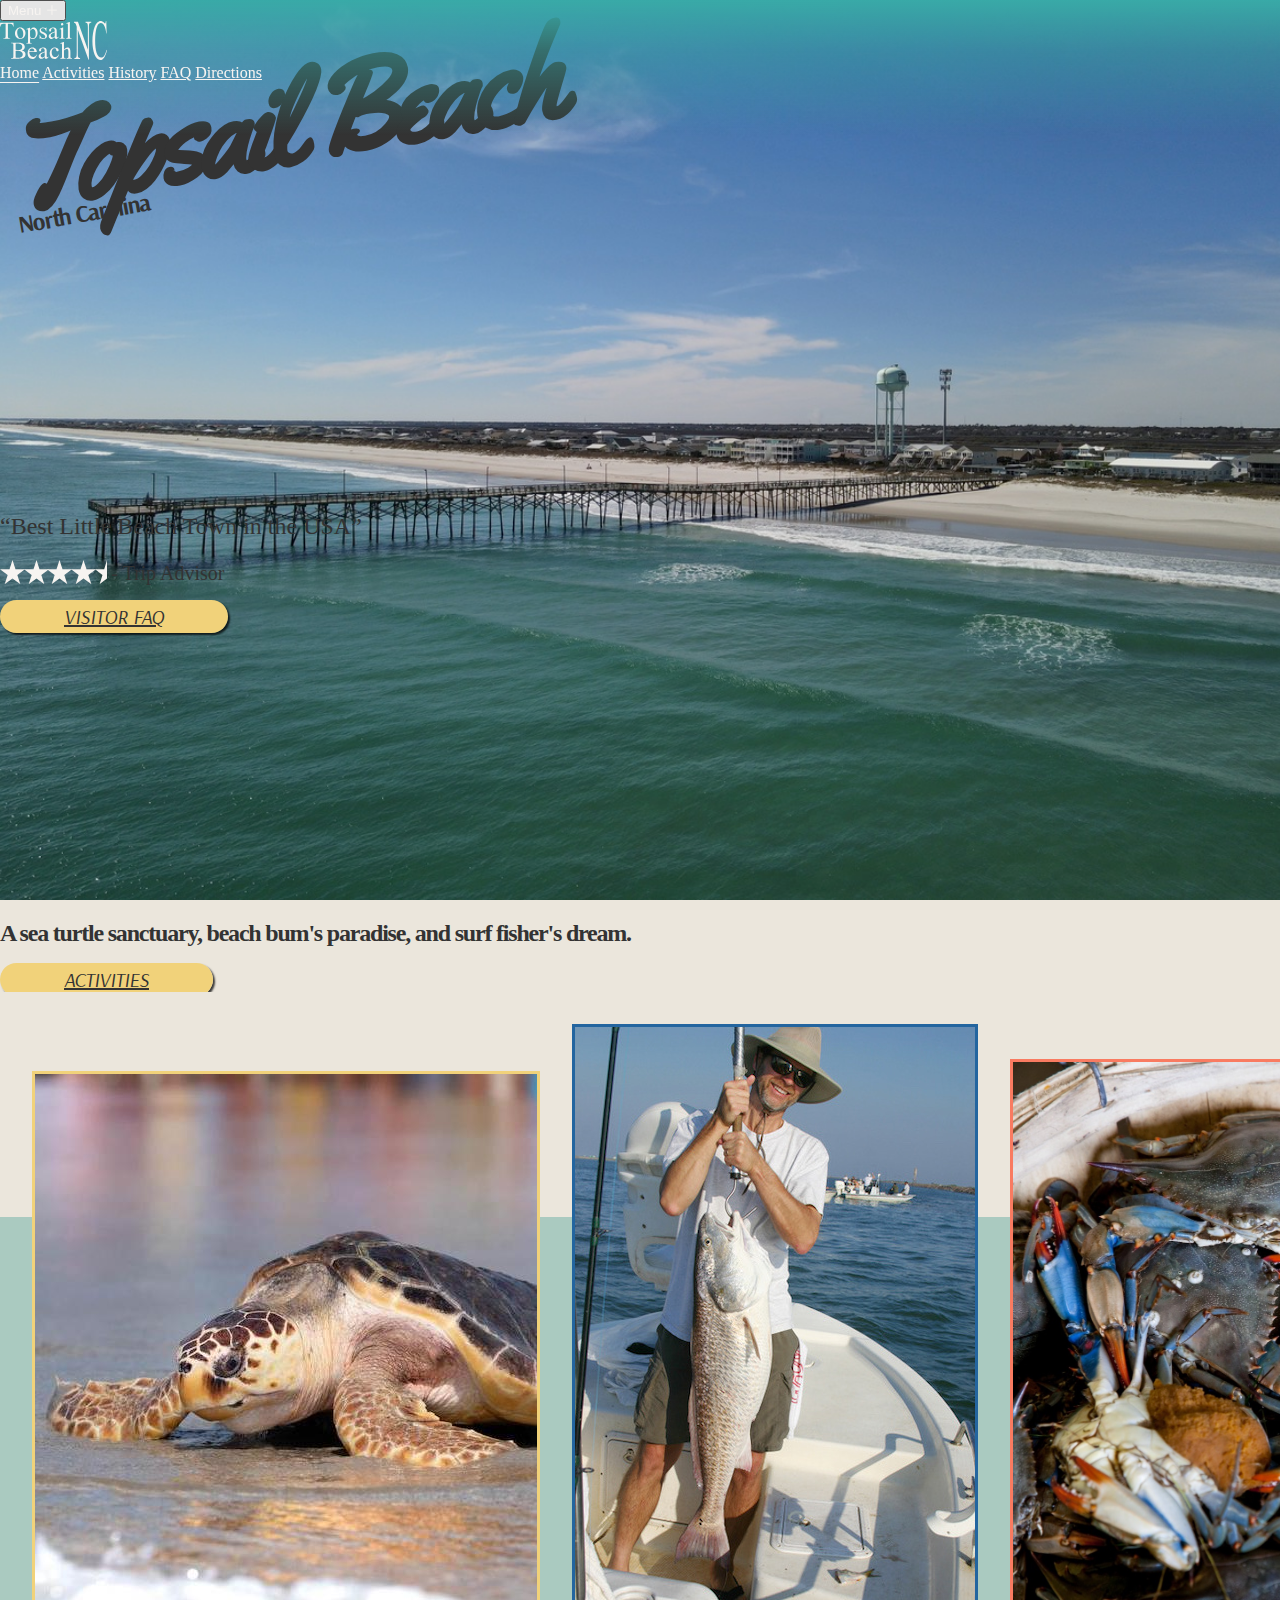
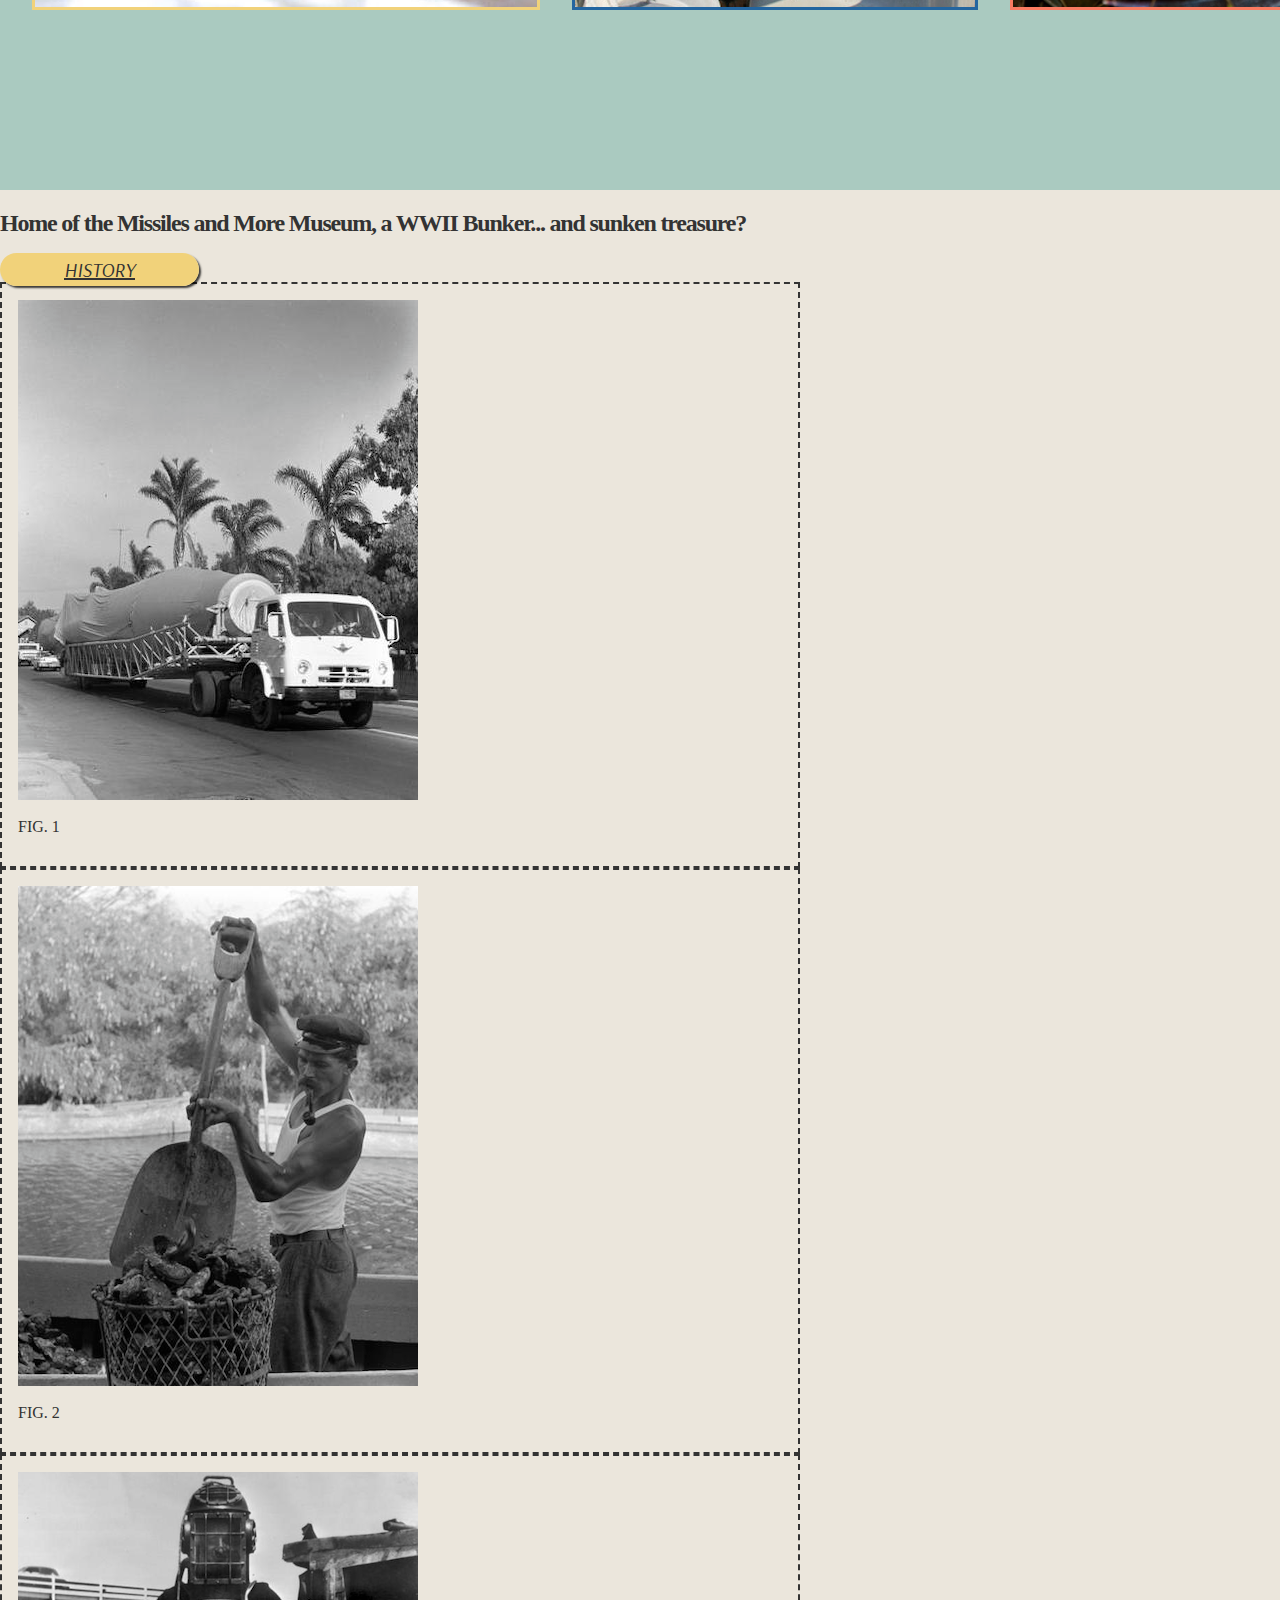
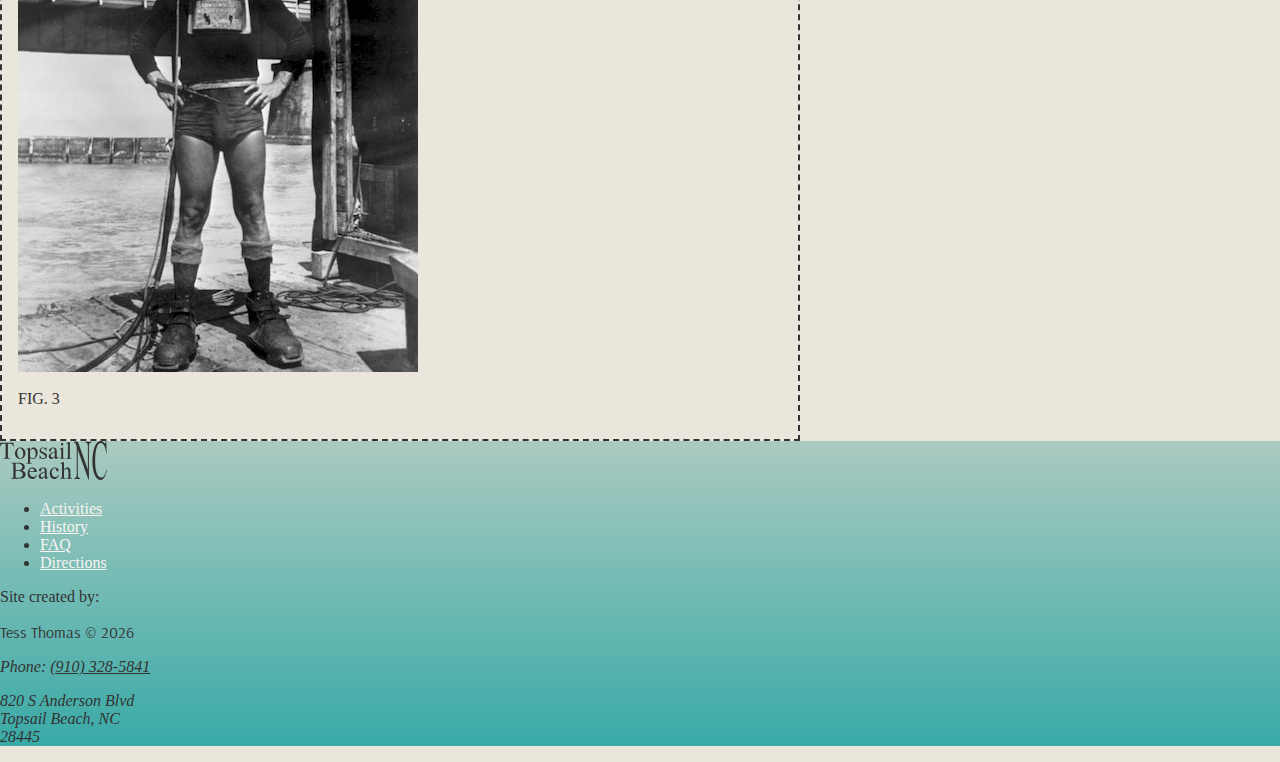
<file: index.html>
<!DOCTYPE html>
<html lang="en">
  <head>
    <meta charset="UTF-8" />
    <meta name="viewport" content="width=device-width, initial-scale=1.0" />
    <link
      rel="stylesheet"
      href="https://cdn.jsdelivr.net/npm/bootstrap-icons@1.11.1/font/bootstrap-icons.css" />
    <link
      href="https://cdn.jsdelivr.net/npm/bootstrap@5.1.3/dist/css/bootstrap.min.css"
      rel="stylesheet"
      integrity="sha384-1BmE4kWBq78iYhFldvKuhfTAU6auU8tT94WrHftjDbrCEXSU1oBoqyl2QvZ6jIW3"
      crossorigin="anonymous" />
    <link rel="stylesheet" href="styles.css" />
    <link rel="preconnect" href="https://fonts.googleapis.com" />
    <link rel="preconnect" href="https://fonts.gstatic.com" crossorigin />
    <link
      href="https://fonts.googleapis.com/css2?family=Arsenal:ital,wght@0,400;0,700;1,400;1,700&family=Cormorant+Garamond:ital,wght@0,300;0,400;0,500;0,600;0,700;1,300;1,400;1,500;1,600;1,700&family=Inter:wght@300;400;700;800;900&family=Old+Standard+TT:ital,wght@0,400;0,700;1,400&family=Yellowtail&display=swap"
      rel="stylesheet" />
    <title>Topsail Beach</title>
  </head>
  <body class="container-fluid px-0 home">
    <!-- Header > Nav -->
    <header id="header">
      <nav class="p-3 navbar navbar-expand-md bd-dark">
        <div class="container-fluid">
          <button
            class="navbar-toggler px-0 align-middle border-0 shadow-none"
            type="button"
            data-bs-toggle="collapse"
            data-bs-target="#navbarText"
            aria-controls="navbarText"
            aria-expanded="false"
            aria-label="Toggle navigation">
            Menu <i id="toggle-icon" class="bi bi-plus-lg"></i>
          </button>
          <!-- What gets collapsed at smaller sizes -->
          <div class="collapse navbar-collapse" id="navbarText">
            <div class="navbar-header d-flex justify-content-between w-100">
              <a href="index.html" class="navbar-brand d-none d-md-inline-block"
                ><img
                  src="./media/ts-logo-white.svg"
                  loading="lazy"
                  alt="topsail beach logo"
                  class="w-100"
              /></a>
              <div class="navbar-nav align-items-md-center fs-5">
                <!-- TODO: Comment out current page's nav-item? -->
                <a class="nav-item nav-link active" aria-current="page" href="#"
                  >Home</a
                >
                <a class="nav-item nav-link" href="activities.html"
                  >Activities</a
                >
                <a class="nav-item nav-link" href="history.html">History</a>
                <a class="nav-item nav-link" href="faq.html">FAQ</a>
                <a class="nav-item nav-link pe-md-0" href="faq.html#directions"
                  >Directions</a
                >
              </div>
            </div>
          </div>
        </div>
      </nav>
    </header>
    <div class="container-fluid px-0">
      <!-- Main -->
      <main>
        <div
          class="hero text-center text-light d-flex flex-column justify-content-center align-items-center">
          <div
            class="hero-text d-flex flex-column align-items-center justify-content-between h-75 mt-5 pt-5">
            <div class="hero-slanted-text text-end pe-3">
              <h1 class="mb-0 fw-bold text-nowrap">Topsail Beach</h1>
              <h2 class="mt-0 text-end">North Carolina</h2>
            </div>

            <div class="hero-review-copy">
              <q class="mb-1">Best Little Beach Town in the USA</q>
              <!-- <div class="trip-advisor d-flex justify-content-center align-items-center"> -->
              <p class="mb-0">
                <img src="./media/star.svg" alt="4.5 out of 5 stars" />
                <img src="./media/star.svg" alt="" />
                <img src="./media/star.svg" alt="" />
                <img src="./media/star.svg" alt="" />
                <img src="./media/star-half.svg" alt="" class="half" />&nbsp; -
                Trip Advisor
              </p>
              <!-- </div> -->
              <a class="btn btn-primary mt-5 mb-5" href="faq.html">
                VISITOR FAQ
              </a>
            </div>
          </div>
        </div>

        <section class="container-fluid px-0">
          <div
            class="home-activities-header-wrapper mt-5 pt-5 px-3 text-center">
            <h2>
              A sea turtle sanctuary, beach bum's paradise, and surf fisher's
              dream.
            </h2>
            <a class="btn btn-primary mt-5 mb-5" href="activities.html">
              ACTIVITIES
            </a>
          </div>

          <div class="carousel-container">
            <div class="carousel-wrapper">
              <div class="slider">
                <img
                  class="slide s1"
                  loading="lazy"
                  src="./media/ts-seaturtle.jpg"
                  alt="Loggerhead sea turtle approaching the water." />
                <img
                  class="slide s2"
                  loading="lazy"
                  src="./media/redfish-stock-photo-happy-fishermans-holds-up-big-redfish.jpg"
                  alt="Fisherman holds big redfish while standing in boat." />
                <img
                  class="slide s3"
                  loading="lazy"
                  src="./media/crab-pexels-mark-stebnicki-2252617.jpg"
                  alt="Close up of bucket of blue crabs." />
              </div>
            </div>
          </div>
        </section>

        <section class="container-fluid px-0 px-sm-4 w-100 mx-auto my-5 py-5">
          <div class="home-history-wrapper mx-auto">
            <div class="home-history-header-wrapper my-5 py-5 px-3 text-center">
              <h2>
                Home of the Missiles and More Museum, a WWII Bunker... and
                sunken treasure?
              </h2>
              <a class="btn btn-primary mt-5 mb-5" href="history.html">
                HISTORY
              </a>
            </div>

            <div
              class="triptic px-5 px-sm-0 mx-0 d-flex flex-column flex-sm-row align-center justify-content-center gap-4">
              <div class="fig-1">
                <img
                  src="./media/missile-atlas_collection_image_8123.png"
                  loading="lazy"
                  alt="Missile in transit on a truck" />
                <p class="mb-0 pt-3 fst-italic">FIG. 1</p>
              </div>

              <div class="fig-2">
                <img
                  src="./media/olgaoystermanpipe.png"
                  loading="lazy"
                  alt="Historic photograph of oysterman smoking pipe while shoveling oysters." />
                <p class="mb-0 pt-3 fst-italic">FIG. 2</p>
              </div>

              <div class="fig-3">
                <img
                  src="./media/diver-lg.png"
                  loading="lazy"
                  alt="World War 2 era diver in diving suit with helmet." />
                <p class="mb-0 pt-3 fst-italic">FIG. 3</p>
              </div>
            </div>
          </div>
        </section>
      </main>
      <!-- for text that is centered @ one size and start/end aligned at another, add sm/md/lg/xl sizes between text-size-start|center|end. "text-center text-md-start" will center align text at small sizes and move to the left at medium and up sizes -->

      <!-- Scroll back to top button -->
      <button
        onClick="topFunction()"
        class="scroll-btn border-0"
        title="Go to top">
        <svg
          xmlns="http://www.w3.org/2000/svg"
          width="32"
          height="32"
          fill="currentColor"
          class="bi bi-chevron-up"
          viewBox="0 0 16 16">
          <path
            fill-rule="evenodd"
            d="M7.646 4.646a.5.5 0 0 1 .708 0l6 6a.5.5 0 0 1-.708.708L8 5.707l-5.646 5.647a.5.5 0 0 1-.708-.708l6-6z" />
        </svg>
      </button>

      <!-- Footer -->
      <footer class="row px-3 py-5 justify-content-between gy-2">
        <div class="col-7 col-md-4 col-lg-3 text-start">
          <a href="#header" class="d-flex"
            ><img
              src="./media/ts-logo-black.svg"
              loading="lazy"
              alt="topsail beach logo"
              class="w-100 pb-2"
          /></a>
        </div>

        <div class="col-5 d-flex justify-content-end">
          <ul
            class="fs-5 nav flex-column align-items-end flex-md-row align-items-md-start justify-content-md-end flex-nowrap">
            <li class="nav-item">
              <a
                href="activities.html"
                class="nav-link text-reset lh-1 pe-0 pe-md-1"
                >Activities</a
              >
            </li>
            <li class="nav-item">
              <a
                href="history.html"
                class="nav-link text-reset lh-1 pe-0 pe-md-1"
                >History</a
              >
            </li>
            <li class="nav-item">
              <a href="faq.html" class="nav-link text-reset lh-1 pe-0 pe-md-1"
                >FAQ</a
              >
            </li>
            <li class="nav-item">
              <a
                href="faq.html#directions"
                class="nav-link text-reset lh-1 pe-0"
                >Directions</a
              >
            </li>
          </ul>
        </div>

        <div
          class="col-6 d-flex flex-column justify-content-center flex-lg-row justify-content-lg-start align-items-lg-end">
          <p class="mb-1 mb-lg-0 pe-lg-3 lh-1">Site created by:</p>
          <small class="mb-0 lh-1"
            >Tess Thomas &copy; <span id="currentYear"></span
          ></small>
        </div>

        <div class="col-6 text-end">
          <address
            class="mb-0 d-lg-flex justify-content-lg-between align-items-lg-end">
            <p class="mb-1 mb-lg-0">
              Phone:
              <a
                class="text-reset text-decoration-none"
                href="tel:+910-328-5841"
                >(910) 328-5841</a
              >
            </p>
            <p class="mb-0 lh-sm">
              820 S Anderson Blvd<br />
              Topsail Beach, NC<br />
              28445
            </p>
          </address>
        </div>
      </footer>
    </div>

    <script
      src="https://cdn.jsdelivr.net/npm/bootstrap@5.1.3/dist/js/bootstrap.bundle.min.js"
      integrity="sha384-ka7Sk0Gln4gmtz2MlQnikT1wXgYsOg+OMhuP+IlRH9sENBO0LRn5q+8nbTov4+1p"
      crossorigin="anonymous"></script>
    <script type="module" src="./js/main.js"></script>
  </body>
</html>
</file>
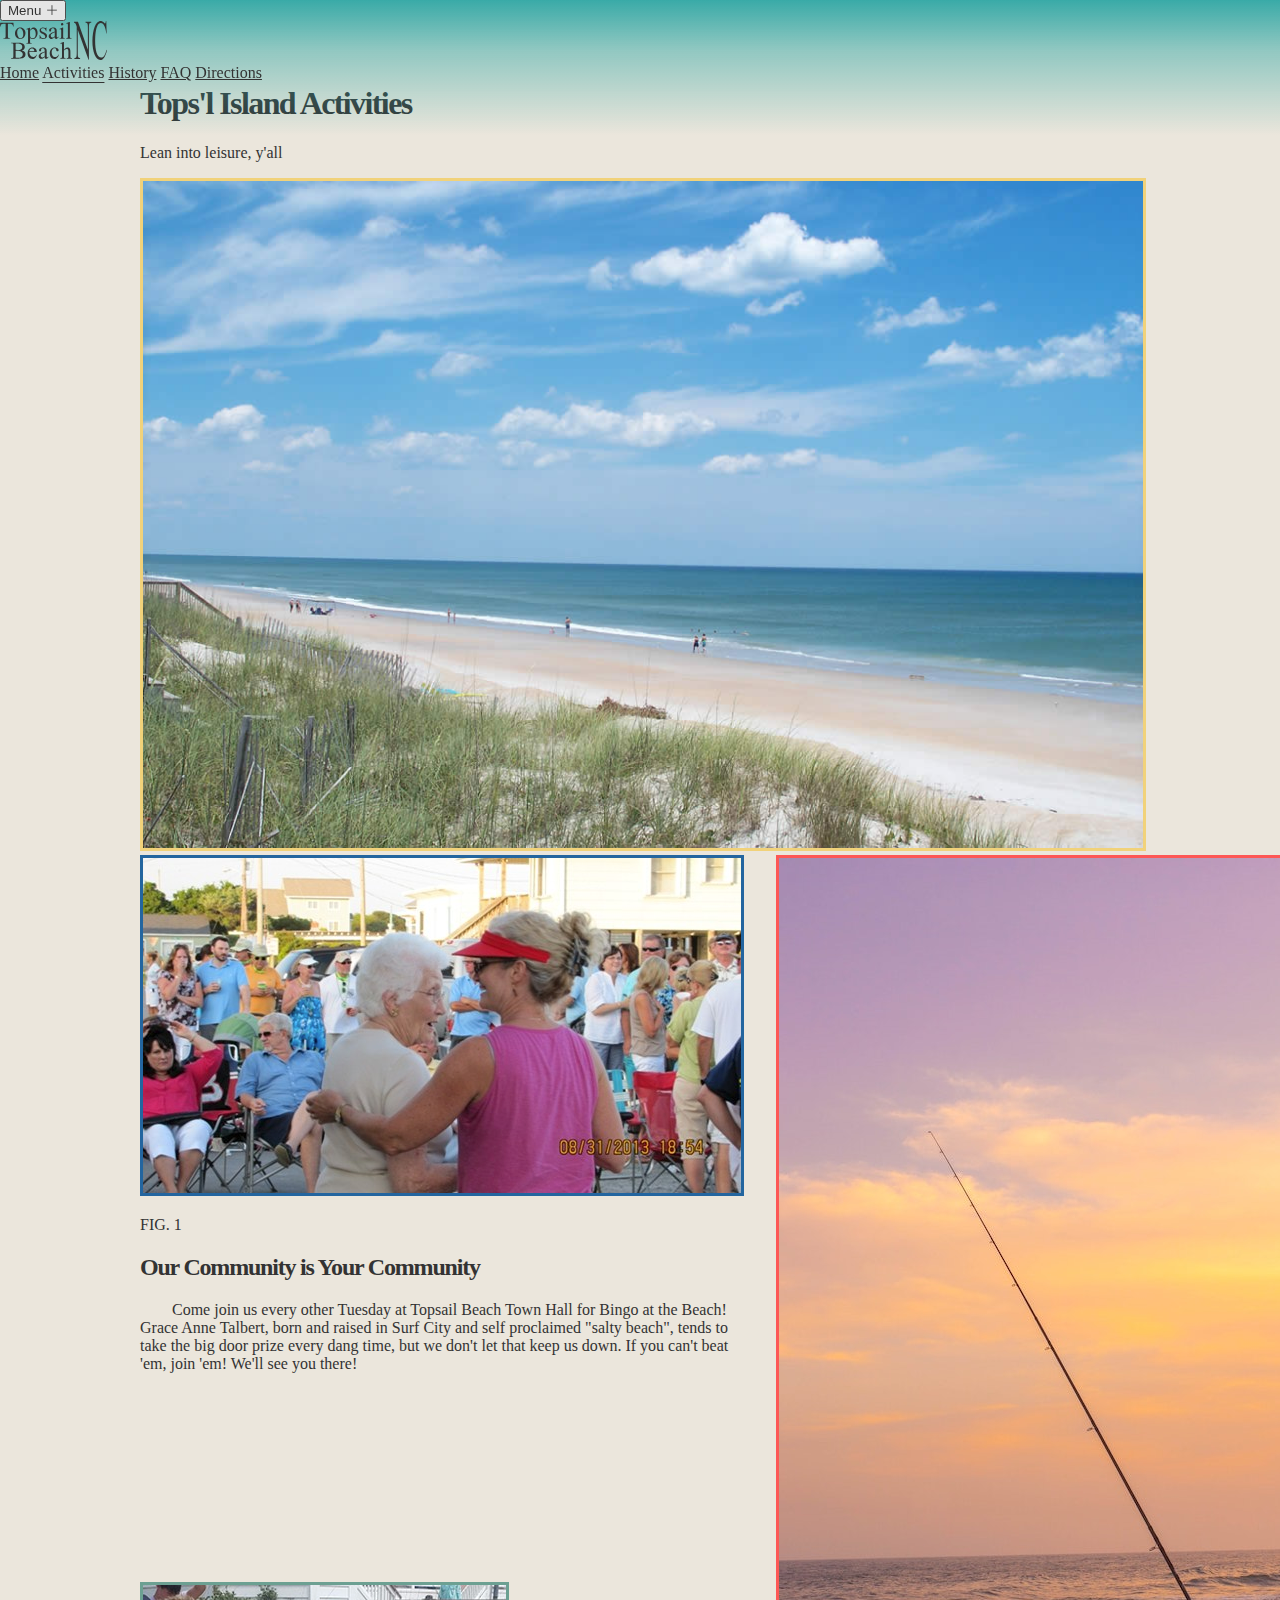
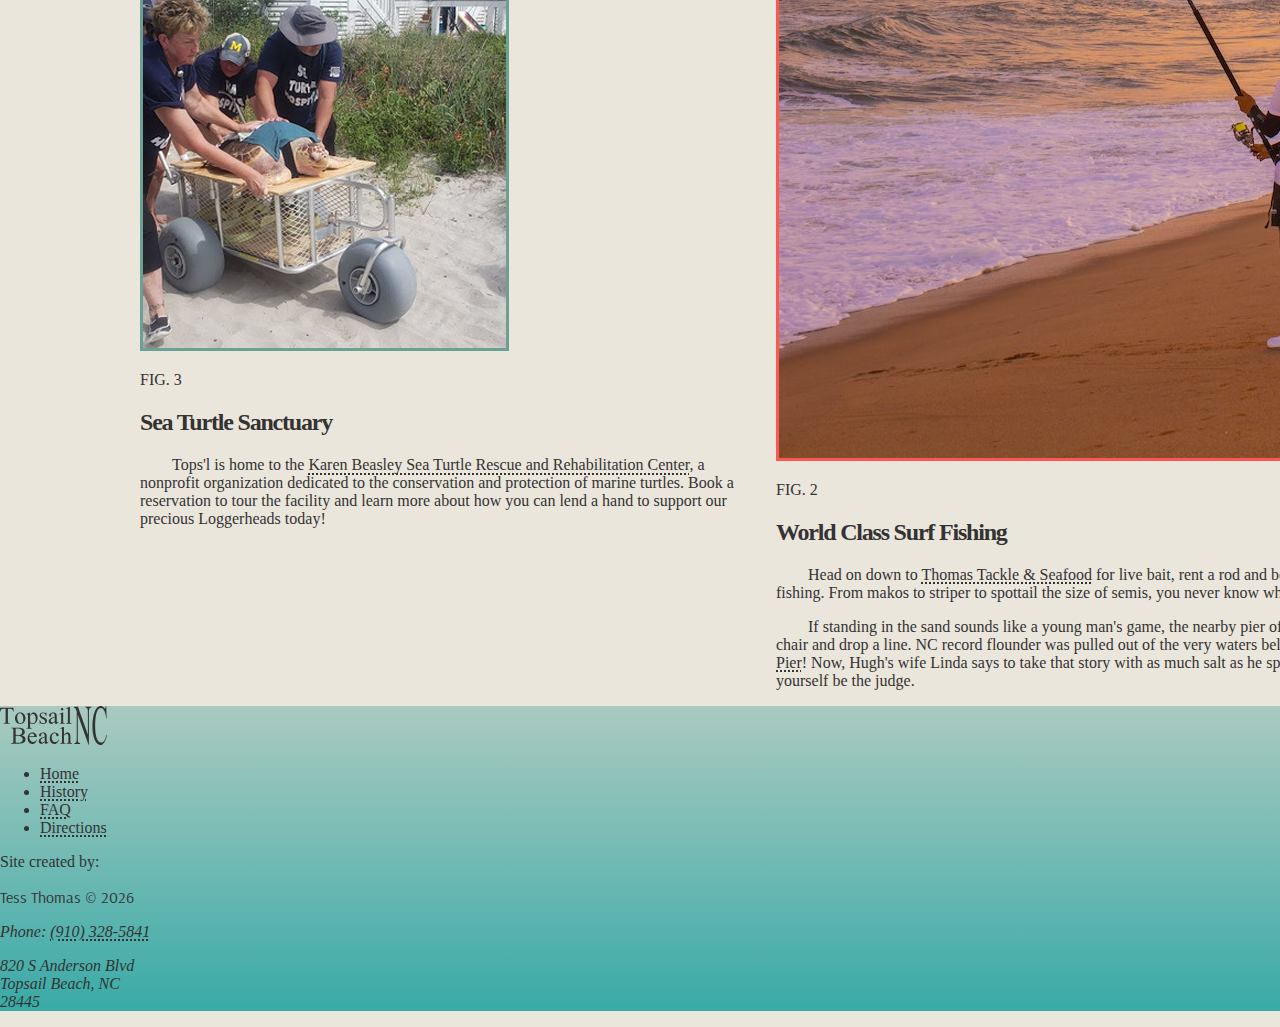
<file: activities.html>
<!DOCTYPE html>
<html lang="en">
  <head>
    <meta charset="UTF-8" />
    <meta name="viewport" content="width=device-width, initial-scale=1.0" />
    <link
      rel="stylesheet"
      href="https://cdn.jsdelivr.net/npm/bootstrap-icons@1.11.1/font/bootstrap-icons.css" />
    <link
      href="https://cdn.jsdelivr.net/npm/bootstrap@5.1.3/dist/css/bootstrap.min.css"
      rel="stylesheet"
      integrity="sha384-1BmE4kWBq78iYhFldvKuhfTAU6auU8tT94WrHftjDbrCEXSU1oBoqyl2QvZ6jIW3"
      crossorigin="anonymous" />
    <link rel="stylesheet" href="styles.css" />
    <link rel="preconnect" href="https://fonts.googleapis.com" />
    <link rel="preconnect" href="https://fonts.gstatic.com" crossorigin />
    <link
      href="https://fonts.googleapis.com/css2?family=Arsenal:ital,wght@0,400;0,700;1,400;1,700&family=Cormorant+Garamond:ital,wght@0,300;0,400;0,500;0,600;0,700;1,300;1,400;1,500;1,600;1,700&family=Inter:wght@300;400;700;800;900&family=Old+Standard+TT:ital,wght@0,400;0,700;1,400&family=Yellowtail&display=swap"
      rel="stylesheet" />
    <title>Activities</title>
  </head>
  <body class="container-fluid px-0">
    <!-- Header > Nav -->
    <header id="header">
      <nav class="p-3 navbar navbar-expand-md bd-dark">
        <div class="container-fluid">
          <button
            class="navbar-toggler px-0 align-middle border-0 shadow-none"
            type="button"
            data-bs-toggle="collapse"
            data-bs-target="#navbarText"
            aria-controls="navbarText"
            aria-expanded="false"
            aria-label="Toggle navigation">
            Menu <i id="toggle-icon" class="bi bi-plus-lg"></i>
          </button>
          <!-- What gets collapsed at smaller sizes -->
          <div class="collapse navbar-collapse" id="navbarText">
            <div class="navbar-header d-flex justify-content-between w-100">
              <a href="index.html" class="navbar-brand d-none d-md-inline-block"
                ><img
                  src="./media/ts-logo-black.svg"
                  alt="topsail beach logo"
                  class="w-100"
              /></a>
              <div class="navbar-nav align-items-md-center fs-5">
                <!-- TODO: Comment out current page's nav-item? -->
                <a class="nav-item nav-link" href="index.html">Home</a>
                <a class="nav-item nav-link active" aria-current="page" href="#"
                  >Activities</a
                >
                <a class="nav-item nav-link" href="history.html">History</a>
                <a class="nav-item nav-link" href="faq.html">FAQ</a>
                <a class="nav-item nav-link pe-md-0" href="faq.html#directions"
                  >Directions</a
                >
              </div>
            </div>
          </div>
        </div>
      </nav>
    </header>

    <div class="clear-header mx-0 px-0 container-fluid act">
      <!-- Main -->
      <main class="px-4">
        <div class="my-5">
          <h1 class="display-4 pb-2 text-center">Tops'l Island Activities</h1>
          <p class="text-center pb-4 fs-4 fst-italic">
            Lean into leisure, y'all
          </p>
          <img
            src="./media/ts-beach.jpg"
            alt="Sunny day at the beach with sand dunes in the foreground."
            class="img-fluid act-img mb-4" />
        </div>

        <div class="container-fluid px-0">
          <div class="row-cols-1 act-grid-container">
            <section class="col bingo pb-2">
              <img
                src="./media/ts-crowd-hug.png"
                alt="Bingo winner gets hug from local visor-wearing Cathy."
                class="img-fluid" />
              <p class="pt-2">FIG. 1</p>
              <h2 class="pb-sm-2">Our Community is Your Community</h2>
              <p class="text-indent">
                Come join us every other Tuesday at Topsail Beach Town Hall for
                Bingo at the Beach! Grace Anne Talbert, born and raised in Surf
                City and self proclaimed "salty beach", tends to take the big
                door prize every dang time, but we don't let that keep us down.
                If you can't beat 'em, join 'em! We'll see you there!
              </p>
            </section>

            <section class="col surf d-flex flex-column">
              <img
                src="./media/surf-fishing-pexels-luqmaan-tootla-3104444.jpg"
                alt="Man surf fishing on beach at sunset."
                class="img-fluid order-sm-4" />
              <p class="order-sm-5 py-2">FIG. 2</p>
              <h2 class="order-sm-0 pb-sm-2">World Class Surf Fishing</h2>
              <p class="text-indent">
                Head on down to
                <a href="https://maps.app.goo.gl/UUNofC8sZMXYjduS8"
                  >Thomas Tackle & Seafood</a
                >
                for live bait, rent a rod and belt for the night and set up for
                some surf fishing. From makos to striper to spottail the size of
                semis, you never know what you might pull out of the waves.
              </p>
              <p class="text-indent">
                If standing in the sand sounds like a young man's game, the
                nearby pier offers plenty of prime real estate to pull up a
                chair and drop a line. NC record flounder was pulled out of the
                very waters below Hugh's Hotdogs just past
                <a href="https://www.surfcityoceanpier.com/"
                  >Surf City Ocean Pier</a
                >! Now, Hugh's wife Linda says to take that story with as much
                salt as he sprinkles on his crispy crinkle fries, but let
                yourself be the judge.
              </p>
            </section>

            <section class="col rescue pb-5">
              <img
                src="./media/ts-turtle-rescue.png"
                alt="A loggerhead turtle gets returned to the water via rolling cart by volunteers with the Sea Turtle Hospital."
                class="img-fluid" />
              <p class="py-2">FIG. 3</p>
              <h2 pb-2>Sea Turtle Sanctuary</h2>
              <p class="text-indent">
                Tops'l is home to the
                <a href="https://www.seaturtlehospital.org/"
                  >Karen Beasley Sea Turtle Rescue and Rehabilitation Center</a
                >, a nonprofit organization dedicated to the conservation and
                protection of marine turtles. Book a reservation to tour the
                facility and learn more about how you can lend a hand to support
                our precious Loggerheads today!
              </p>
            </section>
          </div>
        </div>
      </main>
      <!-- for text that is centered @ one size and start/end aligned at another, add sm/md/lg/xl sizes between text-size-start|center|end. "text-center text-md-start" will center align text at small sizes and move to the left at medium and up sizes -->

      <!-- Scroll back to top button -->
      <button
        onClick="topFunction()"
        class="scroll-btn border-0"
        title="Go to top">
        <svg
          xmlns="http://www.w3.org/2000/svg"
          width="32"
          height="32"
          fill="currentColor"
          class="bi bi-chevron-up"
          viewBox="0 0 16 16">
          <path
            fill-rule="evenodd"
            d="M7.646 4.646a.5.5 0 0 1 .708 0l6 6a.5.5 0 0 1-.708.708L8 5.707l-5.646 5.647a.5.5 0 0 1-.708-.708l6-6z" />
        </svg>
      </button>

      <!-- Footer -->
      <footer class="bg-warning row px-3 py-5 justify-content-between gy-2">
        <div class="col-7 col-md-4 col-lg-3 text-start">
          <a href="#header" class="d-flex"
            ><img
              src="./media/ts-logo-black.svg"
              alt="topsail beach logo"
              class="w-100 pb-2"
          /></a>
        </div>

        <div class="col-5 d-flex justify-content-end">
          <ul
            class="fs-5 nav flex-column align-items-end flex-md-row align-items-md-start justify-content-md-end flex-nowrap">
            <!-- TODO: Sub Home link for current page when needed -->
            <li class="nav-item">
              <a href="index.html" class="nav-link text-reset lh-1 pe-0 pe-md-1"
                >Home</a
              >
            </li>
            <li class="nav-item">
              <a
                href="history.html"
                class="nav-link text-reset lh-1 pe-0 pe-md-1"
                >History</a
              >
            </li>
            <li class="nav-item">
              <a href="faq.html" class="nav-link text-reset lh-1 pe-0 pe-md-1"
                >FAQ</a
              >
            </li>
            <li class="nav-item">
              <a
                href="faq.html#directions"
                class="nav-link text-reset lh-1 pe-0"
                >Directions</a
              >
            </li>
          </ul>
        </div>

        <div
          class="col-6 d-flex flex-column justify-content-center flex-lg-row justify-content-lg-start align-items-lg-end">
          <p class="mb-1 mb-lg-0 pe-lg-3 lh-1">Site created by:</p>
          <small class="mb-0 lh-1"
            >Tess Thomas &copy; <span id="currentYear"></span
          ></small>
        </div>

        <div class="col-6 text-end">
          <address
            class="mb-0 d-lg-flex justify-content-lg-between align-items-lg-end">
            <p class="mb-1 mb-lg-0">
              Phone:
              <a
                class="text-reset text-decoration-none"
                href="tel:+910-328-5841"
                >(910) 328-5841</a
              >
            </p>
            <p class="mb-0 lh-sm">
              820 S Anderson Blvd<br />
              Topsail Beach, NC<br />
              28445
            </p>
          </address>
        </div>
      </footer>
    </div>

    <script
      src="https://cdn.jsdelivr.net/npm/bootstrap@5.1.3/dist/js/bootstrap.bundle.min.js"
      integrity="sha384-ka7Sk0Gln4gmtz2MlQnikT1wXgYsOg+OMhuP+IlRH9sENBO0LRn5q+8nbTov4+1p"
      crossorigin="anonymous"></script>
    <script type="module" src="./js/main.js"></script>
  </body>
</html>
</file>
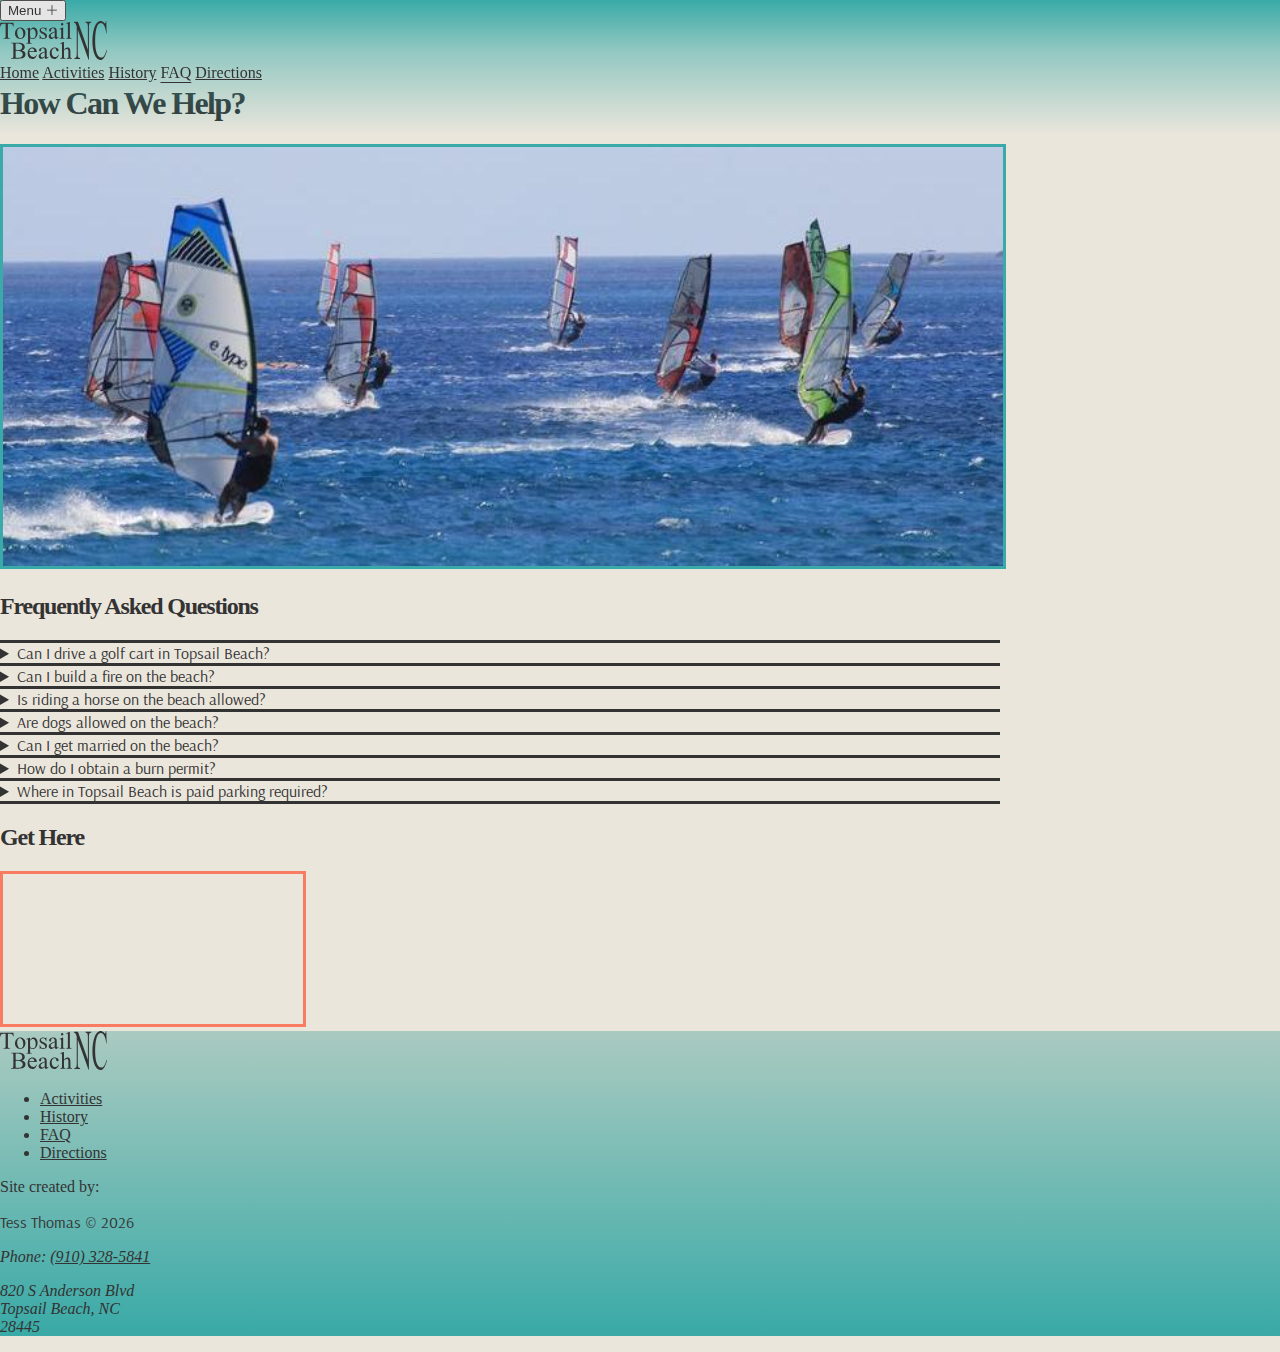
<file: faq.html>
<!DOCTYPE html>
<html lang="en">
  <head>
    <meta charset="UTF-8" />
    <meta name="viewport" content="width=device-width, initial-scale=1.0" />
    <link
      rel="stylesheet"
      href="https://cdn.jsdelivr.net/npm/bootstrap-icons@1.11.1/font/bootstrap-icons.css"
    />
    <link
      href="https://cdn.jsdelivr.net/npm/bootstrap@5.1.3/dist/css/bootstrap.min.css"
      rel="stylesheet"
      integrity="sha384-1BmE4kWBq78iYhFldvKuhfTAU6auU8tT94WrHftjDbrCEXSU1oBoqyl2QvZ6jIW3"
      crossorigin="anonymous"
    />
    <link rel="stylesheet" href="styles.css" />
    <link rel="preconnect" href="https://fonts.googleapis.com" />
    <link rel="preconnect" href="https://fonts.gstatic.com" crossorigin />
    <link
      href="https://fonts.googleapis.com/css2?family=Arsenal:ital,wght@0,400;0,700;1,400;1,700&family=Cormorant+Garamond:ital,wght@0,300;0,400;0,500;0,600;0,700;1,300;1,400;1,500;1,600;1,700&family=Inter:wght@300;400;700;800;900&family=Old+Standard+TT:ital,wght@0,400;0,700;1,400&family=Yellowtail&display=swap"
      rel="stylesheet"
    />
    <title>FAQ - Tops'l</title>
  </head>
  <body class="container-fluid px-0">
    <!-- Header > Nav -->
    <header id="header">
      <nav class="p-3 navbar navbar-expand-md bd-dark">
        <div class="container-fluid">
          <button
            class="navbar-toggler px-0 align-middle border-0 shadow-none"
            type="button"
            data-bs-toggle="collapse"
            data-bs-target="#navbarText"
            aria-controls="navbarText"
            aria-expanded="false"
            aria-label="Toggle navigation"
          >
            Menu <i id="toggle-icon" class="bi bi-plus-lg"></i>
          </button>
          <!-- What gets collapsed at smaller sizes -->
          <div class="collapse navbar-collapse" id="navbarText">
            <div class="navbar-header d-flex justify-content-between w-100">
              <a href="index.html" class="navbar-brand d-none d-md-inline-block"
                ><img
                src="./media/ts-logo-black.svg"
                alt="topsail beach logo"
                class="w-100"
            /></a
              >
              <div class="navbar-nav align-items-md-center  fs-5">
                <!-- TODO: Comment out current page's nav-item? -->
                <a class="nav-item nav-link" href="index.html">Home</a>
                <a class="nav-item nav-link" href="activities.html">Activities</a>
                <a class="nav-item nav-link" href="history.html">History</a>
                <a class="nav-item nav-link active" aria-current="page" href="#">FAQ</a>
                <a class="nav-item nav-link pe-md-0" href="#directions">Directions</a>
              </div>
            </div>
          </div>
        </div>
      </nav>
    </header>

    <div class="faq clear-header container-fluid px-0 mx-auto">
      <!-- Main -->
      <main class="p-4 d-flex flex-column align-items-center">
        <div class="d-flex flex-column align-content-center my-5">
          <h1 class="display-4 pb-4 text-center">How Can We Help?</h1>
          <img src="./media/windsurfing_sports_water_sports.jpg" alt="group of wind surfers moving across ocean surface" class="faq-img">
        </div>

        <section class="py-3 my-4 flex-grow-1 w-100 d-flex flex-column align-items-center">
          <h2 class="pb-3 fs-1 text-center">Frequently Asked Questions</h2>
          <div class="faq-list w-100">
            <details class="d-block p-1 fs-5">
              <summary class="py-1 px-0 fs-4">Can I drive a golf cart in Topsail Beach?</summary>
              Golf Carts are not permitted to operate on any state or town owned
              streets within the Town of Topsail Beach. Low-speed vehicles
              designated and registered as such by the North Carolina Department
              of Motor Vehicles are permitted on streets or roadways where the
              posted speed limit is no greater than 35 mph other than North or
              South Anderson which may only be used to cross over to another
              street. However, low speed vehicles are allowed in the 25 mph zone
              of S Anderson in the business district of Topsail Beach.
            </details>
  
            <details class="d-block p-1 fs-5">
              <summary class="py-1 px-0 fs-4">Can I build a fire on the beach?</summary>
              No, Open fires on the beach are not allowed. Cooking on the beach
              using a charcoal grill or similar device is allowed.
            </details>
  
            <details class="d-block p-1 fs-5">
              <summary class="py-1 px-0 fs-4">Is riding a horse on the beach allowed?</summary>
              Beach Access Permits will NOT be available this year in Topsail
              Beach due to a Beach Renourishment project set to begin this Fall.
              Beach Access Permits are normally sold between October 1st and
              January 15th for vehicles and between October 1st and March 30th for
              horses each year. Due to the impending project, Commissioners
              determined that in the best interest of the project, horses and
              vehicles will not be permitted on the beach this year. The Town
              fully expects to make Beach Access Permits available next year
              during the 2024-2025 season. Horses and their owners possessing
              valid town permits are allowed on the beach strand during the period
              beginning on October 1st of each year and ending on March 30th of
              the next year. Permits are issued by the Topsail Beach Police
              Department, 812 S. Anderson Blvd.,Topsail Beach. For more
              information, contact the Police Department at 910-328-4851.
            </details>
  
            <details class="d-block p-1 fs-5">
              <summary class="py-1 px-0 fs-4">Are dogs allowed on the beach?</summary>
              Yes, dogs are allowed, but all dogs must be on a leash (no longer
              than 20ft) when off its own property limits from the period between
              May 15 through September 30 of each year. Additionally, all dogs
              must be on a leash from April 1 through September 30 of each year in
              the area designated as Coastal Barrier Resources System (CBRS) Unit
              L07 by the United States Fish and Wildlife Service and as clearly
              marked by the Town. The person must always be prepared to remove any
              "deposits" left by the dog. These regulations apply to the entire
              town including the beach.
            </details>
  
            <details class="d-block p-1 fs-5">
              <summary class="py-1 px-0 fs-4">Can I get married on the beach?</summary>
              The Town of Topsail Beach welcomes anyone who would like to have a
              beach wedding. There is no charge and no permit is required unless
              you plan to use amplification equipment during your event, including
              ceremony and reception. Outdoor Entertainment Permits require
              approval by the Town Manager and the Chief of Police not less than
              one day in advance of the event date. During the tourist season, May
              through September, parking will be limited. The wedding party and
              guests should be aware that the public's access to the beach cannot
              be restricted for the wedding, cars must be parked completely off
              all paved streets and walking on or disturbing the dunes is not
              allowed. Contact the Topsail Beach Police Department at 910-328-4851
              and advise of your event date, location, and contact information in
              case of an emergency.
            </details>
  
            <details class="d-block p-1 fs-5">
              <summary class="py-1 px-0 fs-4">How do I obtain a burn permit?</summary>
              Burn Permits are required for all outdoor burning. The only
              exceptions are: 1. Grill fires for the purpose of cooking food; and
              2. Fires in metal drums (e.g., 55-gallon) on construction sites,
              provided they are used to warm workers and/or tools and are
              completely extinguished before the last worker leaves the site. Burn
              Permits are issued by the Fire Department and Police Department.
              There is no fee for the permit. For a complete list of Regulations
              please see section 12-8 - Burning regulations of the Town Code.
            </details>
  
            <details class="d-block p-1 fs-5">
              <summary class="py-1 px-0 fs-4">Where in Topsail Beach is paid parking required?</summary>
              Only in the south-end parking lot on the sound side (next to the
              Serenity Point Townhomes at the end of Shore Line Dr and Inlet Dr).
            </details>
          </div>
        </section>

        <section class="my-4 flex-grow-1 w-100 d-flex flex-column align-items-center">
          <h2 id="directions" class="pb-3 fs-1 text-md-center w-100">Get Here</h2>
          <div class="map-container py-2 w-100">
            <iframe class="w-100 h-100"
              src="https://www.google.com/maps/embed?pb=!1m18!1m12!1m3!1d52687.41006530221!2d-77.67440676298284!3d34.37685801831007!2m3!1f0!2f0!3f0!3m2!1i1024!2i768!4f13.1!3m3!1m2!1s0x89a99718ae0ce033%3A0x6db64b89dda5ec1b!2sTopsail%20Beach%2C%20NC!5e0!3m2!1sen!2sus!4v1698074833122!5m2!1sen!2sus"
              style="border: 3px solid #f97b61"
              allowfullscreen=""
              loading="lazy"
              referrerpolicy="no-referrer-when-downgrade"
            ></iframe>
          </div>
        </section>
      </main>
      <!-- for text that is centered @ one size and start/end aligned at another, add sm/md/lg/xl sizes between text-size-start|center|end. "text-center text-md-start" will center align text at small sizes and move to the left at medium and up sizes -->

      <!-- Scroll back to top button -->
      <button onClick="topFunction()" class="scroll-btn border-0" title="Go to top">
        <svg xmlns="http://www.w3.org/2000/svg" width="32" height="32" fill="currentColor" class="bi bi-chevron-up" viewBox="0 0 16 16">
          <path fill-rule="evenodd" d="M7.646 4.646a.5.5 0 0 1 .708 0l6 6a.5.5 0 0 1-.708.708L8 5.707l-5.646 5.647a.5.5 0 0 1-.708-.708l6-6z" />
        </svg>
      </button>

      <!-- Footer -->
      <footer class="bg-warning row px-3 py-5 justify-content-between gy-2">
        <div class="col-7 col-md-4 col-lg-3 text-start">
          <a href="#header" class="d-flex"
            ><img
              src="./media/ts-logo-black.svg"
              alt="topsail beach logo"
              class="w-100 pb-2"
          /></a>
        </div>

        <div class="col-5 d-flex justify-content-end">
          <ul
            class="fs-5 nav flex-column align-items-end flex-md-row align-items-md-start justify-content-md-end flex-nowrap"
          >
            <!-- TODO: Sub Home link for current page when needed -->
            <li class="nav-item">
              <a href="activities.html" class="nav-link text-reset lh-1 pe-0 pe-md-1"
                >Activities</a
              >
            </li>
            <li class="nav-item">
              <a href="history.html" class="nav-link text-reset lh-1 pe-0 pe-md-1">History</a>
            </li>
            <li class="nav-item">
              <a href="faq.html" class="nav-link text-reset lh-1 pe-0 pe-md-1">FAQ</a>
            </li>
            <li class="nav-item">
              <a href="faq.html#directions" class="nav-link text-reset lh-1 pe-0"
                >Directions</a
              >
            </li>
          </ul>
        </div>

        <div class="col-6 d-flex flex-column justify-content-center flex-lg-row justify-content-lg-start align-items-lg-end">
          <p class="mb-1 mb-lg-0 pe-lg-3 lh-1">Site created by:</p>
          <small class="mb-0 lh-1"
            >Tess Thomas &copy; <span id="currentYear"></span
          ></small>
        </div>

        <div class="col-6 text-end">
          <address class="mb-0 d-lg-flex justify-content-lg-between align-items-lg-end">
            <p class="mb-1 mb-lg-0">
              Phone: <a class="text-reset text-decoration-none" href="tel:+910-328-5841">(910) 328-5841</a>
            </p>
            <p class="mb-0 lh-sm">820 S Anderson Blvd<br> 
              Topsail Beach, NC<br> 
              28445</p>
          </address>
        </div>
      </footer>
    </div>

    <script
      src="https://cdn.jsdelivr.net/npm/bootstrap@5.1.3/dist/js/bootstrap.bundle.min.js"
      integrity="sha384-ka7Sk0Gln4gmtz2MlQnikT1wXgYsOg+OMhuP+IlRH9sENBO0LRn5q+8nbTov4+1p"
      crossorigin="anonymous"
    ></script>
    <script type="module" src="./js/main.js"></script>
  </body>
</html>
</file>
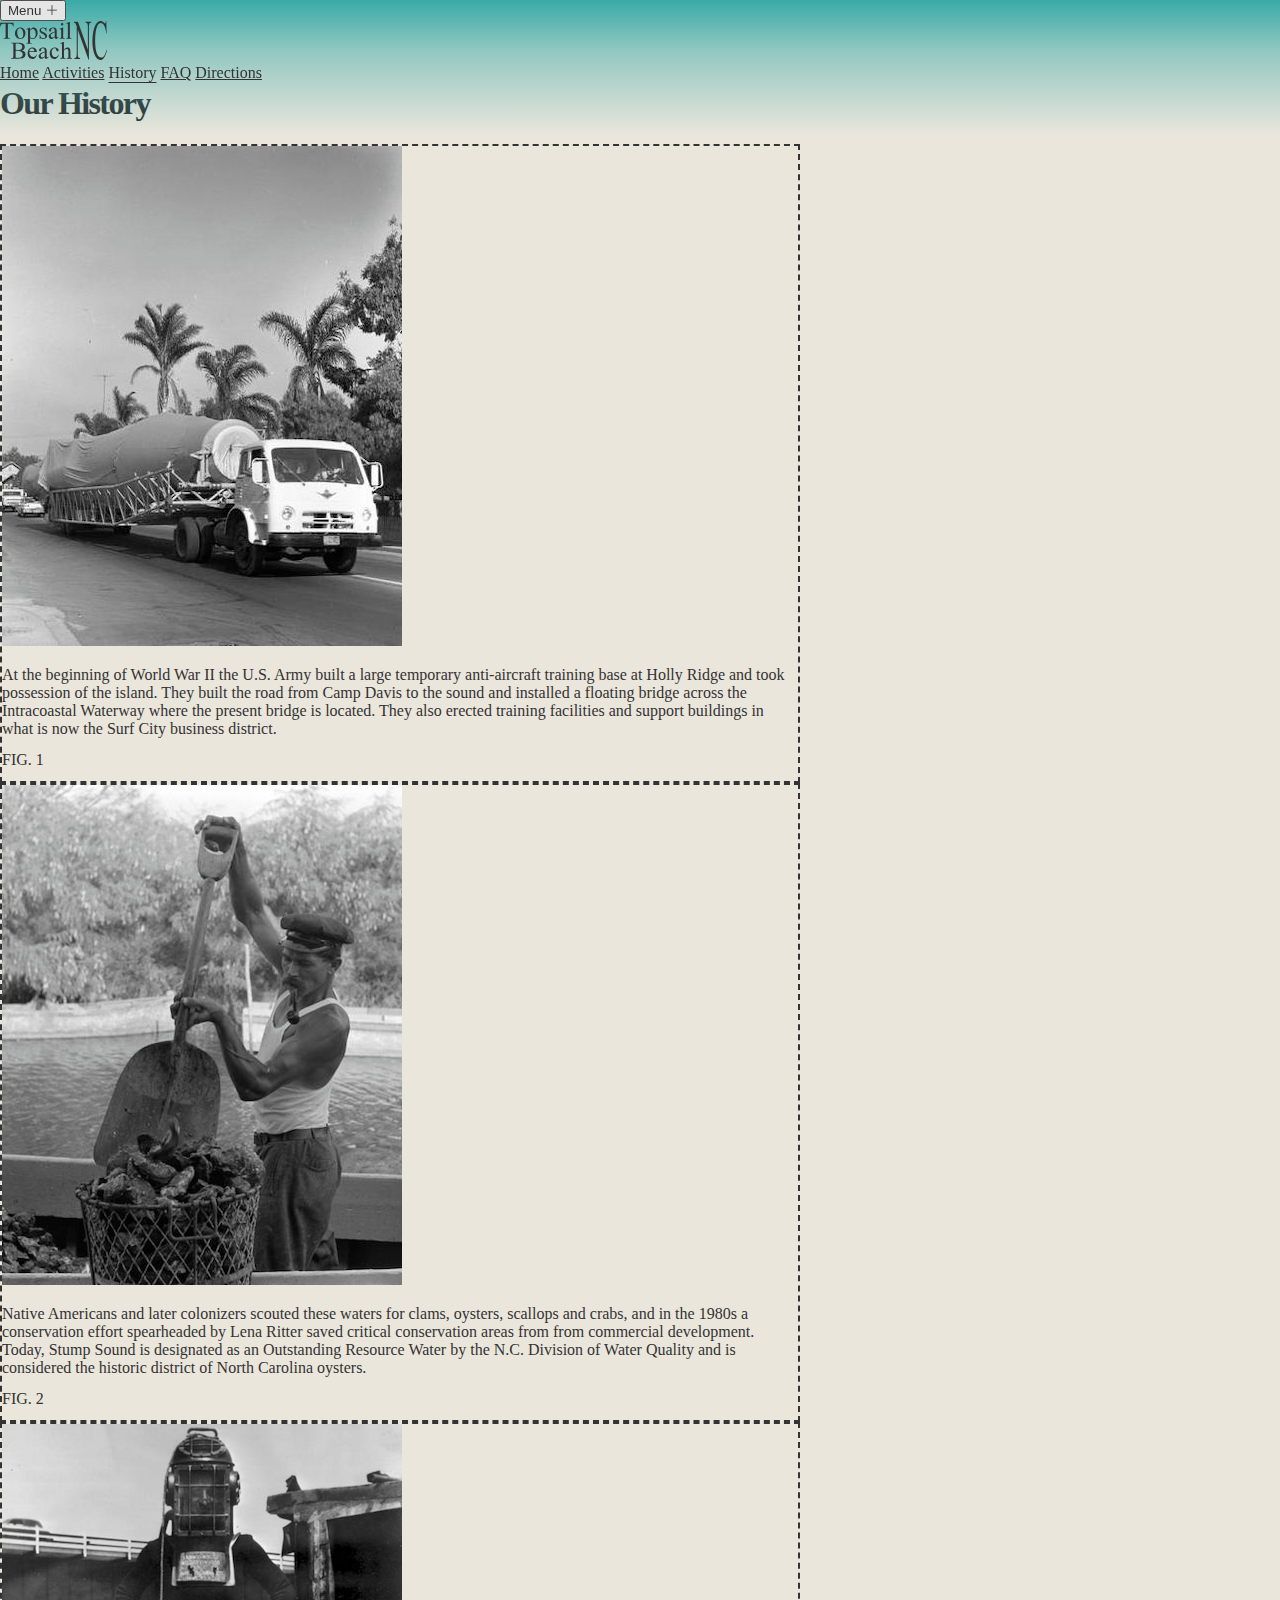
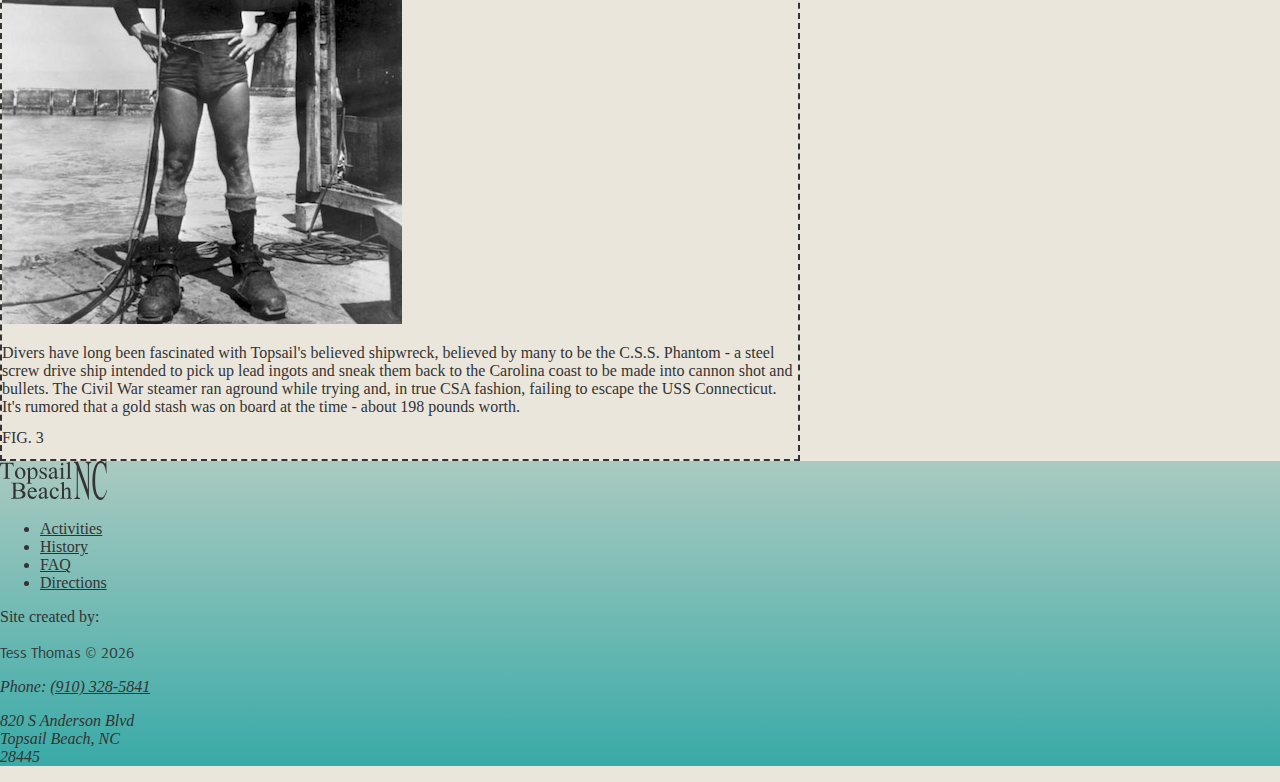
<file: history.html>
<!DOCTYPE html>
<html lang="en">
  <head>
    <meta charset="UTF-8" />
    <meta name="viewport" content="width=device-width, initial-scale=1.0" />
    <link
      rel="stylesheet"
      href="https://cdn.jsdelivr.net/npm/bootstrap-icons@1.11.1/font/bootstrap-icons.css" />
    <link
      href="https://cdn.jsdelivr.net/npm/bootstrap@5.1.3/dist/css/bootstrap.min.css"
      rel="stylesheet"
      integrity="sha384-1BmE4kWBq78iYhFldvKuhfTAU6auU8tT94WrHftjDbrCEXSU1oBoqyl2QvZ6jIW3"
      crossorigin="anonymous" />
    <link rel="stylesheet" href="styles.css" />
    <link rel="preconnect" href="https://fonts.googleapis.com" />
    <link rel="preconnect" href="https://fonts.gstatic.com" crossorigin />
    <link
      href="https://fonts.googleapis.com/css2?family=Arsenal:ital,wght@0,400;0,700;1,400;1,700&family=Cormorant+Garamond:ital,wght@0,300;0,400;0,500;0,600;0,700;1,300;1,400;1,500;1,600;1,700&family=Inter:wght@300;400;700;800;900&family=Old+Standard+TT:ital,wght@0,400;0,700;1,400&family=Yellowtail&display=swap"
      rel="stylesheet" />
    <title>History - Tops'l</title>
  </head>
  <body class="container-fluid px-0">
    <!-- Header > Nav -->
    <header id="header">
      <nav class="p-3 navbar navbar-expand-md bd-dark">
        <div class="container-fluid">
          <button
            class="navbar-toggler px-0 align-middle border-0 shadow-none"
            type="button"
            data-bs-toggle="collapse"
            data-bs-target="#navbarText"
            aria-controls="navbarText"
            aria-expanded="false"
            aria-label="Toggle navigation">
            Menu <i id="toggle-icon" class="bi bi-plus-lg"></i>
          </button>
          <!-- What gets collapsed at smaller sizes -->
          <div class="collapse navbar-collapse" id="navbarText">
            <div class="navbar-header d-flex justify-content-between w-100">
              <a href="index.html" class="navbar-brand d-none d-md-inline-block"
                ><img
                  src="./media/ts-logo-black.svg"
                  alt="topsail beach logo"
                  class="w-100"
              /></a>
              <div class="navbar-nav align-items-md-center fs-5">
                <!-- TODO: Comment out current page's nav-item? -->
                <a class="nav-item nav-link" href="index.html">Home</a>
                <a class="nav-item nav-link" href="activities.html"
                  >Activities</a
                >
                <a class="nav-item nav-link active" aria-current="page" href="#"
                  >History</a
                >
                <a class="nav-item nav-link" href="faq.html">FAQ</a>
                <a class="nav-item nav-link pe-md-0" href="faq.html#directions"
                  >Directions</a
                >
              </div>
            </div>
          </div>
        </div>
      </nav>
    </header>

    <div class="clear-header container-fluid px-0">
      <!-- Main -->
      <main class="px-4 my-5">
        <h1 class="display-4 text-center my-5 pt-2">Our History</h1>

        <div class="card-wrapper m-auto px-2">
          <div class="card-cust mb-4 p-3 d-flex flex-column gap-3 d-sm-flex flex-sm-row">
            <div class="card-img-wrapper w-100 w-sm-50">
              <img
                src="./media/missile-atlas_collection_image_8123.png"
                alt="missile in transit on a flatbed truck"
                class="img-fluid w-100" />
            </div>
            <div class="card-copy-wrapper w-100 w-sm-50 d-flex flex-column">
              <p class="fs-6 mb-0 mb-sm-auto order-1 order-sm-0">
                At the beginning of World War II the U.S. Army built a large
                temporary anti-aircraft training base at Holly Ridge and took
                possession of the island. They built the road from Camp Davis to
                the sound and installed a floating bridge across the
                Intracoastal Waterway where the present bridge is located. They
                also erected training facilities and support buildings in what
                is now the Surf City business district.
              </p>
              <p class="fst-italic mb-4 mb-sm-0 fs-6 fig">FIG. 1</p>
            </div>
          </div>

          <div class="card-cust mb-4 p-3 d-flex flex-column gap-3 d-sm-flex flex-sm-row">
            <div class="card-img-wrapper w-100 w-sm-50">
              <img
                src="./media/olgaoystermanpipe.png"
                alt="historic photograph of oysterman smoking pipe while shoveling oysters"
                class="img-fluid w-100" />
            </div>
            <div class="card-copy-wrapper w-100 w-sm-50 d-flex flex-column">
              <p class="fs-6 mb-0 mb-sm-auto order-1 order-sm-0">
                Native Americans and later colonizers scouted these waters for
                clams, oysters, scallops and crabs, and in the 1980s a
                conservation effort spearheaded by Lena Ritter saved critical
                conservation areas from from commercial development. Today,
                Stump Sound is designated as an Outstanding Resource Water by
                the N.C. Division of Water Quality and is considered the
                historic district of North Carolina oysters.
              </p>
              <p class="fst-italic mb-4 mb-sm-0 fs-6 fig">FIG. 2</p>
            </div>
          </div>

          <div class="card-cust mb-4 p-3 d-flex flex-column gap-3 d-sm-flex flex-sm-row">
            <div class="card-img-wrapper w-100 w-sm-50">
              <img
                src="./media/diver-lg.png"
                alt="world war 2 era diver in suit with diving helmet"
                class="img-fluid w-100" />
            </div>
            <div class="card-copy-wrapper w-100 w-sm-50 d-flex flex-column">
              <p class="fs-6 mb-0 mb-sm-auto order-1 order-sm-0">
                Divers have long been fascinated with Topsail's believed
                shipwreck, believed by many to be the C.S.S. Phantom - a steel
                screw drive ship intended to pick up lead ingots and sneak them
                back to the Carolina coast to be made into cannon shot and
                bullets. The Civil War steamer ran aground while trying and, in
                true CSA fashion, failing to escape the USS Connecticut. It's
                rumored that a gold stash was on board at the time - about 198
                pounds worth.
              </p>
              <p class="fst-italic mb-4 mb-sm-0 fs-6 fig">FIG. 3</p>
            </div>
          </div>
        </div>
      </main>
      <!-- for text that is centered @ one size and start/end aligned at another, add sm/md/lg/xl sizes between text-size-start|center|end. "text-center text-md-start" will center align text at small sizes and move to the left at medium and up sizes -->

      <!-- Scroll back to top button -->
      <button
        onClick="topFunction()"
        class="scroll-btn border-0"
        title="Go to top">
        <svg
          xmlns="http://www.w3.org/2000/svg"
          width="32"
          height="32"
          fill="currentColor"
          class="bi bi-chevron-up"
          viewBox="0 0 16 16">
          <path
            fill-rule="evenodd"
            d="M7.646 4.646a.5.5 0 0 1 .708 0l6 6a.5.5 0 0 1-.708.708L8 5.707l-5.646 5.647a.5.5 0 0 1-.708-.708l6-6z" />
        </svg>
      </button>

      <!-- Footer -->
      <footer class="bg-warning row px-3 py-5 justify-content-between gy-2">
        <div class="col-7 col-md-4 col-lg-3 text-start">
          <a href="#header" class="d-flex"
            ><img
              src="./media/ts-logo-black.svg"
              alt="topsail beach logo"
              class="w-100 pb-2"
          /></a>
        </div>

        <div class="col-5 d-flex justify-content-end">
          <ul
            class="fs-5 nav flex-column align-items-end flex-md-row align-items-md-start justify-content-md-end flex-nowrap">
            <!-- TODO: Sub Home link for current page when needed -->
            <li class="nav-item">
              <a
                href="activities.html"
                class="nav-link text-reset lh-1 pe-0 pe-md-1"
                >Activities</a
              >
            </li>
            <li class="nav-item">
              <a
                href="history.html"
                class="nav-link text-reset lh-1 pe-0 pe-md-1"
                >History</a
              >
            </li>
            <li class="nav-item">
              <a href="faq.html" class="nav-link text-reset lh-1 pe-0 pe-md-1"
                >FAQ</a
              >
            </li>
            <li class="nav-item">
              <a
                href="faq.html#directions"
                class="nav-link text-reset lh-1 pe-0"
                >Directions</a
              >
            </li>
          </ul>
        </div>

        <div
          class="col-6 d-flex flex-column justify-content-center flex-lg-row justify-content-lg-start align-items-lg-end">
          <p class="mb-1 mb-lg-0 pe-lg-3 lh-1">Site created by:</p>
          <small class="mb-0 lh-1"
            >Tess Thomas &copy; <span id="currentYear"></span
          ></small>
        </div>

        <div class="col-6 text-end">
          <address
            class="mb-0 d-lg-flex justify-content-lg-between align-items-lg-end">
            <p class="mb-1 mb-lg-0">
              Phone:
              <a
                class="text-reset text-decoration-none"
                href="tel:+910-328-5841"
                >(910) 328-5841</a
              >
            </p>
            <p class="mb-0 lh-sm">
              820 S Anderson Blvd<br />
              Topsail Beach, NC<br />
              28445
            </p>
          </address>
        </div>
      </footer>
    </div>

    <script
      src="https://cdn.jsdelivr.net/npm/bootstrap@5.1.3/dist/js/bootstrap.bundle.min.js"
      integrity="sha384-ka7Sk0Gln4gmtz2MlQnikT1wXgYsOg+OMhuP+IlRH9sENBO0LRn5q+8nbTov4+1p"
      crossorigin="anonymous"></script>
    <script type="module" src="./js/main.js"></script>
  </body>
</html>
</file>
<file: styles.css>
/* Custom Colors */
:root {
  --white: #f7f4f1;
  --cream: #ebe6dc;
  --black: #333333;
  --blue: #23659f;
  --teal: #39aaa7;
  --light-teal: #aacac0;
  --green: #6ca092;
  --yellow: #f1d27a;
  --orange: #fc8a68;
  --coral: #f97b61;
  --red: #fd5755;
}

/* Global */
body {
  font-family: 'Old Standard TT', serif;
  background-color: var(--cream);
  color: var(--black);
  position: relative;
  margin: 0;
}

.clear-header {
  padding-top: 4rem;
}

h1 {
  position: relative;
  /* z-index: 999; */
  letter-spacing: -0.05em;
}

h2 {
  letter-spacing: -0.05em;
}

.text-indent {
  text-indent: 2rem;
}

/* Nav */
#toggle-icon::before {
  transition: transform 0.3s ease-in-out;
}

.navbar-toggler[aria-expanded='true'] #toggle-icon::before {
  transform: rotate(45deg);
}

header {
  position: absolute;
  top: 0;
  left: 0;
  width: 100%;
  z-index: 999;
}

header::before {
  content: '';
  position: fixed;
  top: 0;
  left: 0;
  width: 100%;
  height: 15vh;
  background: linear-gradient(
    180deg,
    #39aaa7,
    rgba(57, 170, 167, 0.5) 37.5%,
    rgba(57, 170, 167, 0)
  );
  overflow: hidden;
  pointer-events: none;
  z-index: -1;
}

a,
a.btn,
.nav-link,
.nav-link:hover,
.navbar-toggler,
#toggle-icon {
  color: var(--black);
}

.navbar-toggler {
  text-decoration: none;
}

.home header a,
.home .nav-link,
.home .nav-link:hover,
.home .navbar-toggler,
.home #toggle-icon {
  color: var(--white);
}

div.overlay {
  position: fixed;
  top: 0;
  left: 0;
  width: 100%;
  height: 100vh;
  z-index: 998;
  background-color: rgba(146, 200, 194, 0.9);
}

/* Scroll to top button */
.scroll-btn {
  position: fixed;
  bottom: 2rem;
  right: 2rem;
  z-index: 999;
  display: none;
  background-color: var(--black);
  color: var(--white);
  opacity: 0.8;
  border-radius: 50%;
  width: 3.5rem;
  height: 3.5rem;
}

.scroll-btn:hover {
  opacity: 1;
}

.scroll-btn.active {
  display: block;
}

/* Primary buttons */
.btn-primary {
  background-color: var(--yellow);
  color: var(--black);
  border: none;
  padding: 0.25rem 4rem;
  font-family: 'Arsenal', sans-serif;
  font-size: 1.25rem;
  font-style: italic;
  border-radius: 1em;
  box-shadow: 2px 2px 2px rgba(0, 0, 0, 0.75);
}

.btn-primary:hover {
  background-color: var(--yellow);
  color: var(--black);
  font-weight: bold;
}

.btn-primary:active {
  transform: translate(2px, 2px);
  color: var(--black);
  background-color: var(--yellow);
  border: none;
}

.btn-primary:focus {
  background-color: var(--yellow);
  color: var(--black);
  font-weight: bold;
}

/* Footer */
footer {
  background-image: linear-gradient(var(--light-teal), var(--teal));
}

footer.row {
  --bs-gutter-x: 0;
}

footer img {
  max-width: 250px;
}

footer small {
  font-size: 1rem;
  font-family: 'Arsenal', sans-serif;
}

/* Links */
a:hover {
  font-weight: bold;
}

.nav-link.active {
  text-decoration: underline;
  text-underline-offset: 0.25em;
}

/* Home */
/* Home: Hero */
.hero {
  background-image: url('./media/ts-pier-wide.jpg');
  background-size: cover;
  background-position: center;
  background-repeat: no-repeat;
  overflow: hidden;
  width: 100%;
  height: 100vh;
}

.hero-slanted-text {
  transform: rotate(-10deg);
}

.hero h1 {
  font-family: 'Yellowtail', cursive;
  font-size: 6rem;
  margin: 0;
  line-height: 90%;
}

.hero h2 {
  font-family: 'Arsenal', sans-serif;
  margin-top: -1rem;
}

.hero-review-copy {
  margin-top: 30%;
}

.hero-review-copy q {
  display: inline-block;
  /* padding-bottom: 1rem; */
  font-size: 1.5rem;
}

.hero-review-copy img {
  height: 1.5rem;
  margin-right: -0.4rem;
  vertical-align: text-bottom;
}

.hero-review-copy p {
  font-size: 1.25rem;
  line-height: 1rem;
}

/* Home: Slider */
.carousel-container {
  position: relative;
  background-color: var(--light-teal);
  padding-top: 4em;
  padding-bottom: 20vh;
  overflow: hidden;
}

.carousel-container::before {
  content: '';
  position: absolute;
  top: 0;
  left: 0;
  width: 100%;
  height: 25vh;
  background-color: var(--cream);
  z-index: 0;
}

.carousel-wrapper > * {
  position: relative;
}

.slider {
  column-gap: 2em;
  margin-top: -2em;
  display: flex;
  align-items: baseline;
  justify-content: space-around;
}

.slider img {
  max-width: 40vw;
  max-height: 100%;
}

.slide.s1 {
  border: 3px solid var(--yellow);
  margin-left: 2em;
}

.slide.s2 {
  border: 3px solid var(--blue);
}

.slide.s3 {
  border: 3px solid var(--coral);
}

/* Home: History */
.home-history-wrapper {
  max-width: 800px;
}

.triptic {
  max-width: 100vw;
}

.triptic div {
  border: 2px dashed var(--black);
  padding: 1rem;
}

.triptic img {
  max-width: 100%;
}

.triptic p {
  font-size: 1rem;
  line-height: 0.9em;
}

/* Activities */
.act main {
  max-width: 1000px;
  margin: 0 auto;
}

.act-img {
  max-width: 100%;
  border: 3px solid var(--yellow);
}

.bingo img {
  border: 3px solid var(--blue);
}

.surf img {
  border: 3px solid var(--red);
}

.rescue img {
  border: 3px solid var(--green);
}

.act a {
  text-decoration-style: dotted;
  text-decoration-thickness: 0.1em;
  text-underline-offset: 0.2em;
}

.act a:hover {
  color: var(--black);
}

@media (max-width: 500px) {
  .hero h1 {
    font-size: 5em;
  }
}

@media (min-width: 768px) {
  .act-grid-container {
    display: grid;
    grid-template-columns: 1fr 1fr;
    grid-template-rows: repeat(2, auto);
    grid-gap: 2rem;
  }

  .bingo {
    grid-column: 1 / 2;
    grid-row: 1 / 2;
    padding-right: 0;
  }

  .surf {
    grid-column: 2 / 3;
    grid-row: 1 / 3;
    padding-left: 0;
  }

  .rescue {
    padding-right: 0;
  }

  .hero h1 {
    font-size: 8rem;
  }
}

/* History */
.card-wrapper {
  max-width: 800px;
}

.card-cust {
  background-color: var(--cream);
  border: 2px dashed var(--black);
  border-radius: 0;
  gap: 1rem;
}

.card-img-wrapper {
  width: 30%;
}

.card img {
  filter: grayscale(100%);
  opacity: 0.8;
  padding: 0;
  margin: 0;
}

.card-copy-wrapper p.mb-auto {
  margin-top: -0.15em;
}

.fig {
  line-height: 0.7em;
}

/* FAQ */
.faq-list,
.faq main div {
  max-width: 1000px;
}

.faq-img {
  width: 100%;
  max-width: 1000px;
  border: 3px solid var(--teal);
}

details {
  border-top: 3px solid var(--black);
}

details:last-of-type {
  border-bottom: 3px solid var(--black);
}

summary {
  font-family: Arsenal, sans-serif;
}

.map-container {
  max-width: 1000px;
}
</file>
